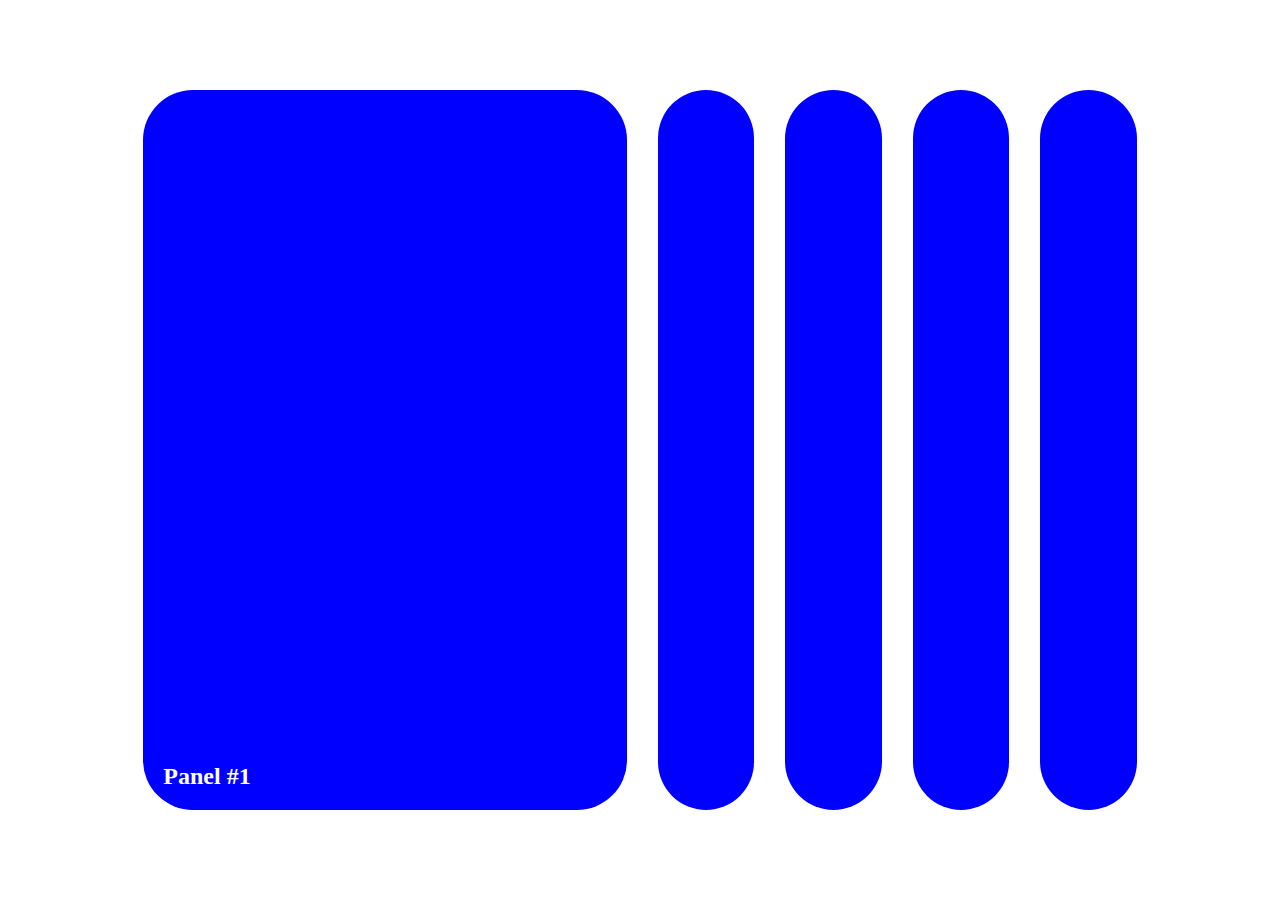
<file: 00-prueba/index.html>
<!DOCTYPE html>
<html lang="en">
<head>
    <meta charset="UTF-8">
    <meta name="viewport" content="width=device-width, initial-scale=1.0">
    <link rel="stylesheet" href="./css/style.css">
    <title>Document</title>
</head>
<body>
    <section class="container">
        <div class="panel active">
            <h3>Panel #1</h3>
        </div>
        <div class="panel">
            <h3>Panel #2</h3>
        </div>
        <div class="panel">
            <h3>Panel #3</h3>
        </div>
        <div class="panel">
            <h3>Panel #4</h3>
        </div>
        <div class="panel">
            <h3>Panel #5</h3>
        </div>
    </section>
</body>
<script src="./js/script.js"></script>
</html>
</file>
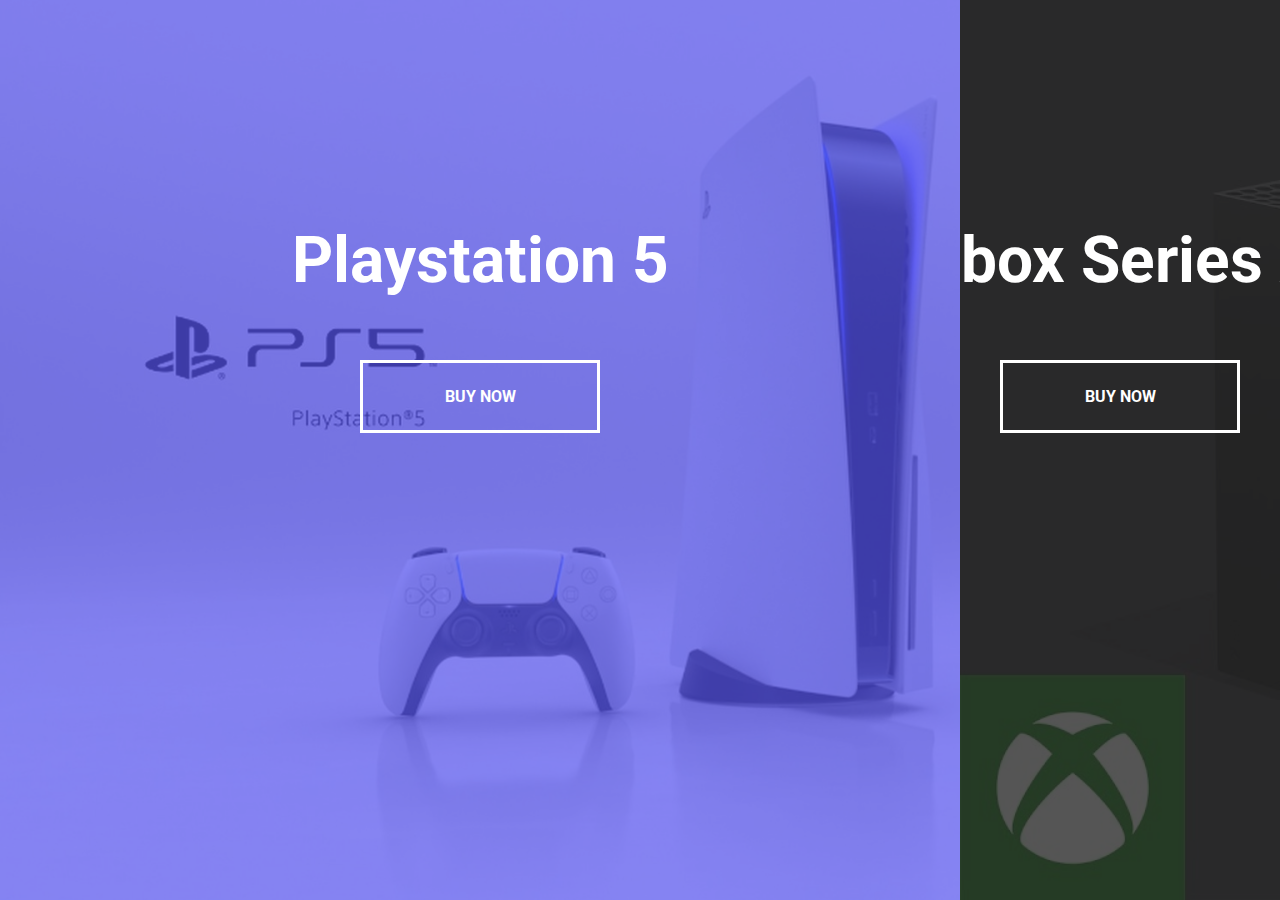
<file: 02-split-landing-page/index.html>
<!DOCTYPE html>
<html lang="en">
<head>
    <meta charset="UTF-8">
    <meta name="viewport" content="width=device-width, initial-scale=1.0">
    <link rel="stylesheet" href="./css/style.css">
    <title>Split Landing Page</title>
</head>
<body>
    <section class="container">
        <div class="split left">
            <h1>Playstation 5</h1>
            <a href="#" class="btn">Buy Now</a>
        </div>
        <div class="split right">
            <h1>Xbox Series X</h1>
            <a href="#" class="btn">Buy Now</a>
        </div>
    </section>
    
</body>
<script src="./js/script.js"></script>
</html>
</file>
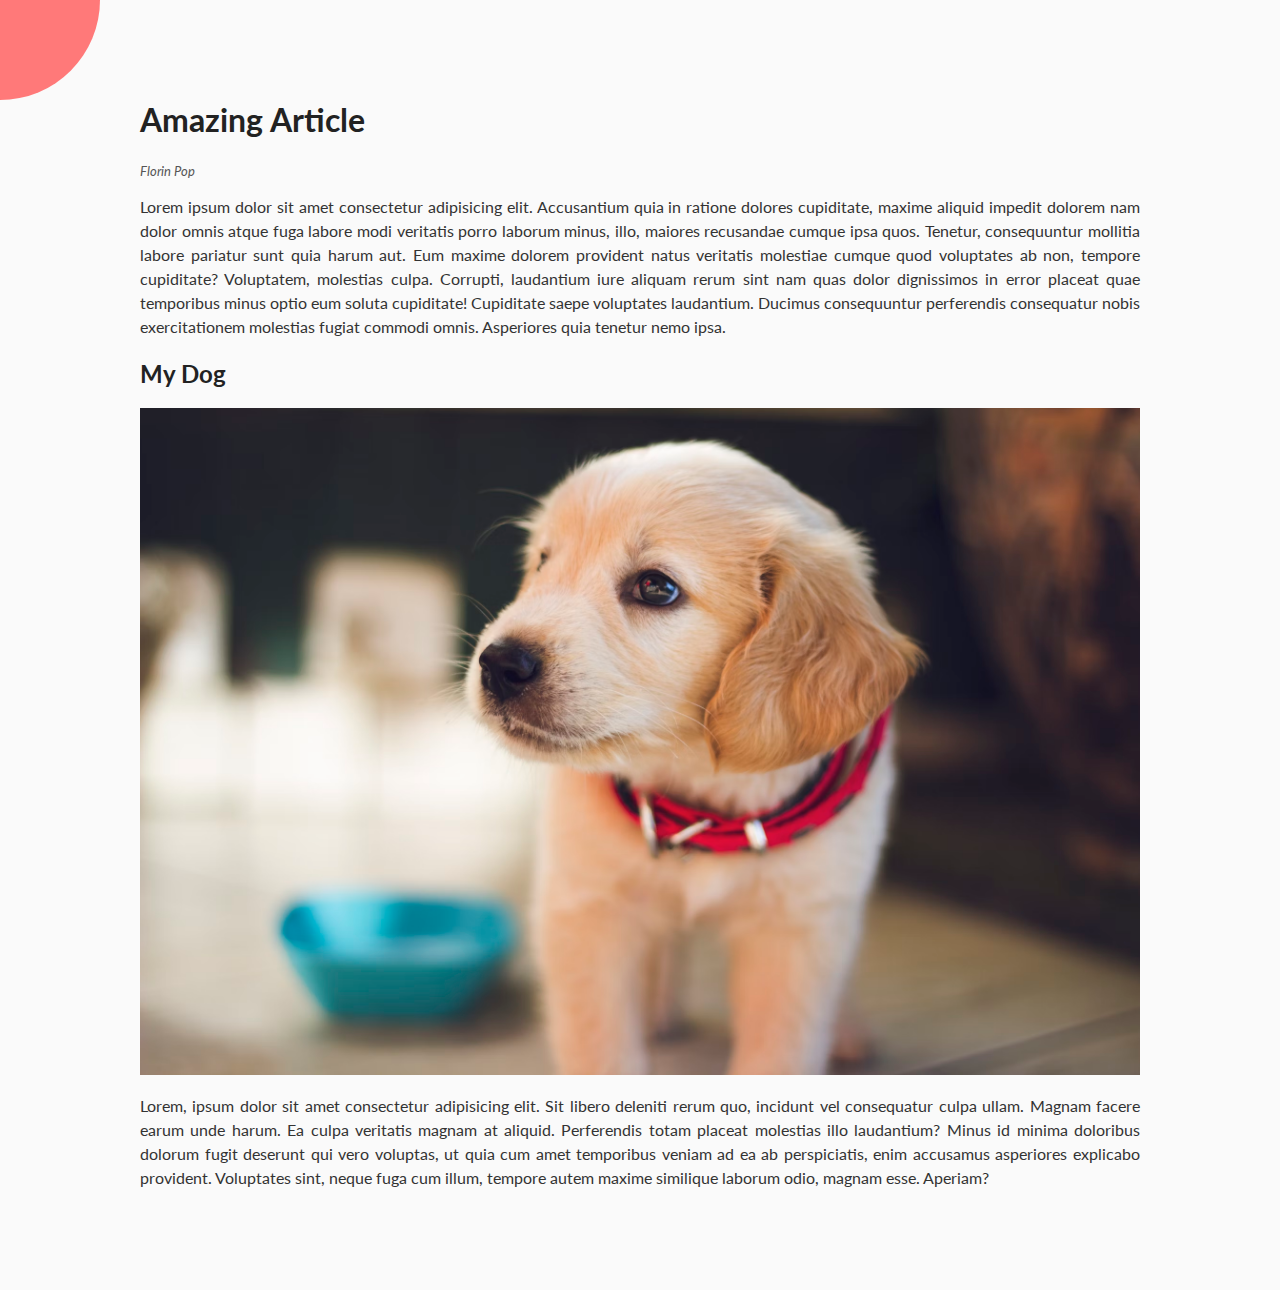
<file: 03-rotating-navigation-animation/index.html>
<!DOCTYPE html>
<html lang="es">
<head>
    <meta charset="UTF-8">
    <meta name="viewport" content="width=device-width, initial-scale=1.0">
    <link rel="stylesheet" href="https://cdnjs.cloudflare.com/ajax/libs/font-awesome/5.14.0/css/all.min.css" integrity="sha512-1PKOgIY59xJ8Co8+NE6FZ+LOAZKjy+KY8iq0G4B3CyeY6wYHN3yt9PW0XpSriVlkMXe40PTKnXrLnZ9+fkDaog==" crossorigin="anonymous" />
    <link rel="stylesheet" href="./css/style.css">
    <title>Rotating Navigation</title>
</head>
<body>
    <main class="container">
        
        <div class="circle-container">
            <div class="circle">
              <button id="close">
                <i class="fas fa-times"></i>
              </button>
              <button id="open">
                <i class="fas fa-bars"></i>
              </button>
            </div>
          </div>
        <section class="content">
            <h1>Amazing Article</h1>
            <small>Florin Pop</small>

            <p>Lorem ipsum dolor sit amet consectetur adipisicing elit. Accusantium quia in ratione dolores cupiditate, maxime aliquid impedit dolorem nam dolor omnis atque fuga labore modi veritatis porro laborum minus, illo, maiores recusandae cumque ipsa quos. Tenetur, consequuntur mollitia labore pariatur sunt quia harum aut. Eum maxime dolorem provident natus veritatis molestiae cumque quod voluptates ab non, tempore cupiditate? Voluptatem, molestias culpa. Corrupti, laudantium iure aliquam rerum sint nam quas dolor dignissimos in error placeat quae temporibus minus optio eum soluta cupiditate! Cupiditate saepe voluptates laudantium. Ducimus consequuntur perferendis consequatur nobis exercitationem molestias fugiat commodi omnis. Asperiores quia tenetur nemo ipsa.</p>

            <h2>My Dog</h2>
            <img src="./assets/photo.avif" alt="doggy">
            <p>Lorem, ipsum dolor sit amet consectetur adipisicing elit. Sit libero deleniti rerum quo, incidunt vel consequatur culpa ullam. Magnam facere earum unde harum. Ea culpa veritatis magnam at aliquid. Perferendis totam placeat molestias illo laudantium? Minus id minima doloribus dolorum fugit deserunt qui vero voluptas, ut quia cum amet temporibus veniam ad ea ab perspiciatis, enim accusamus asperiores explicabo provident. Voluptates sint, neque fuga cum illum, tempore autem maxime similique laborum odio, magnam esse. Aperiam?</p>
        </section>
      </main>
      <nav>
          <ul>
            <li><i class="fas fa-home"></i><a href="#"> Home</a></li>
            <li><i class="fas fa-user-alt"></i><a href="#"> About</a></li>
            <li><i class="fas fa-envelope"></i><a href="#"> Contact</a></li>
          </ul>
        </nav>
    
</body>
<script src="./js/script.js"></script>
</html>
</file>
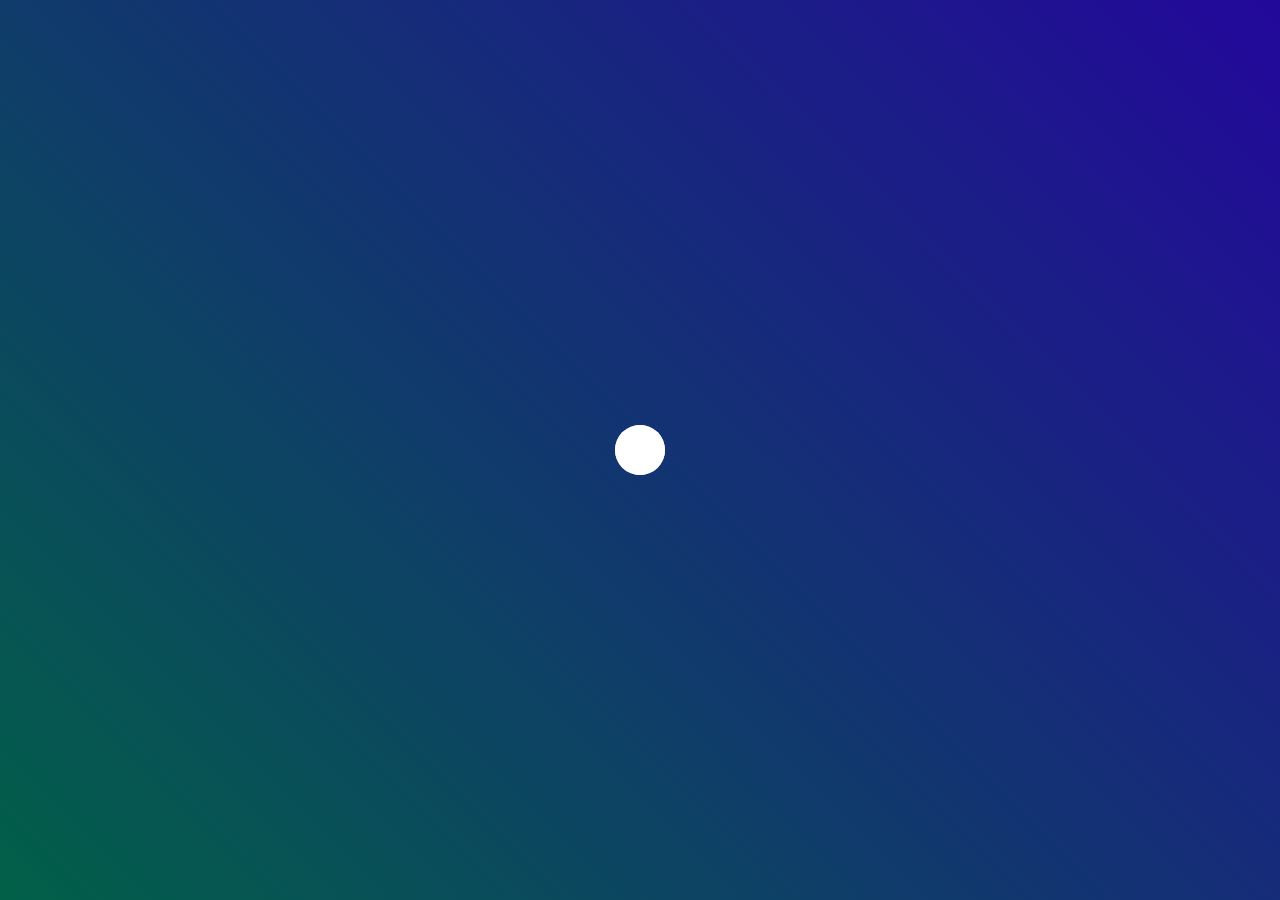
<file: 04-hidden-search/index.html>
<!DOCTYPE html>
<html lang="es">
<head>
    <meta charset="UTF-8">
    <meta name="viewport" content="width=device-width, initial-scale=1.0">
    <link rel="stylesheet" href="https://cdnjs.cloudflare.com/ajax/libs/font-awesome/5.14.0/css/all.min.css" integrity="sha512-1PKOgIY59xJ8Co8+NE6FZ+LOAZKjy+KY8iq0G4B3CyeY6wYHN3yt9PW0XpSriVlkMXe40PTKnXrLnZ9+fkDaog==" crossorigin="anonymous" />
    <link rel="stylesheet" href="./css/style.css">
    <title>Hidden Search</title>
</head>
<body>
    <div class="search">
        <input type="text" class="input" placeholder="Search..."> 
        <button class="btn">
            <i class="fas fa-search"></i>
        </button>
    </div>
    
</body>
<script src="./js/script.js"></script>
</html>
</file>
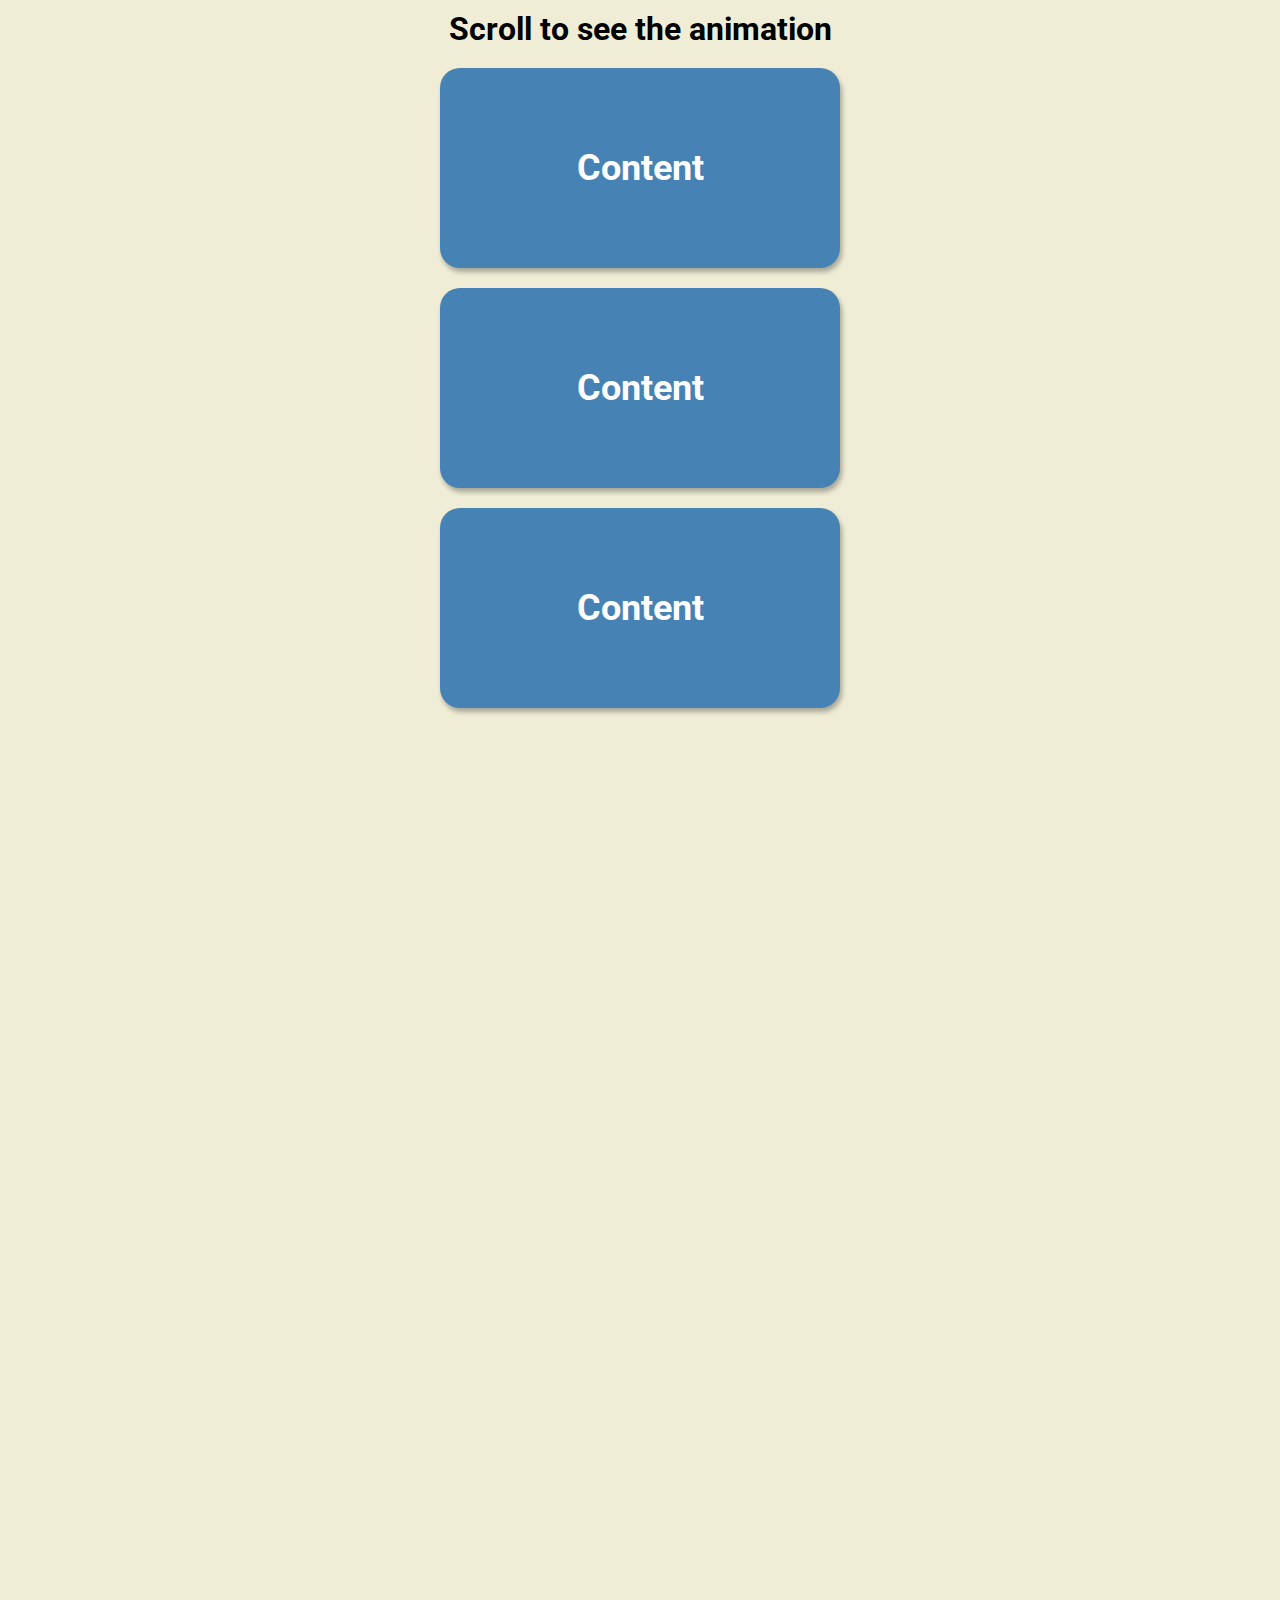
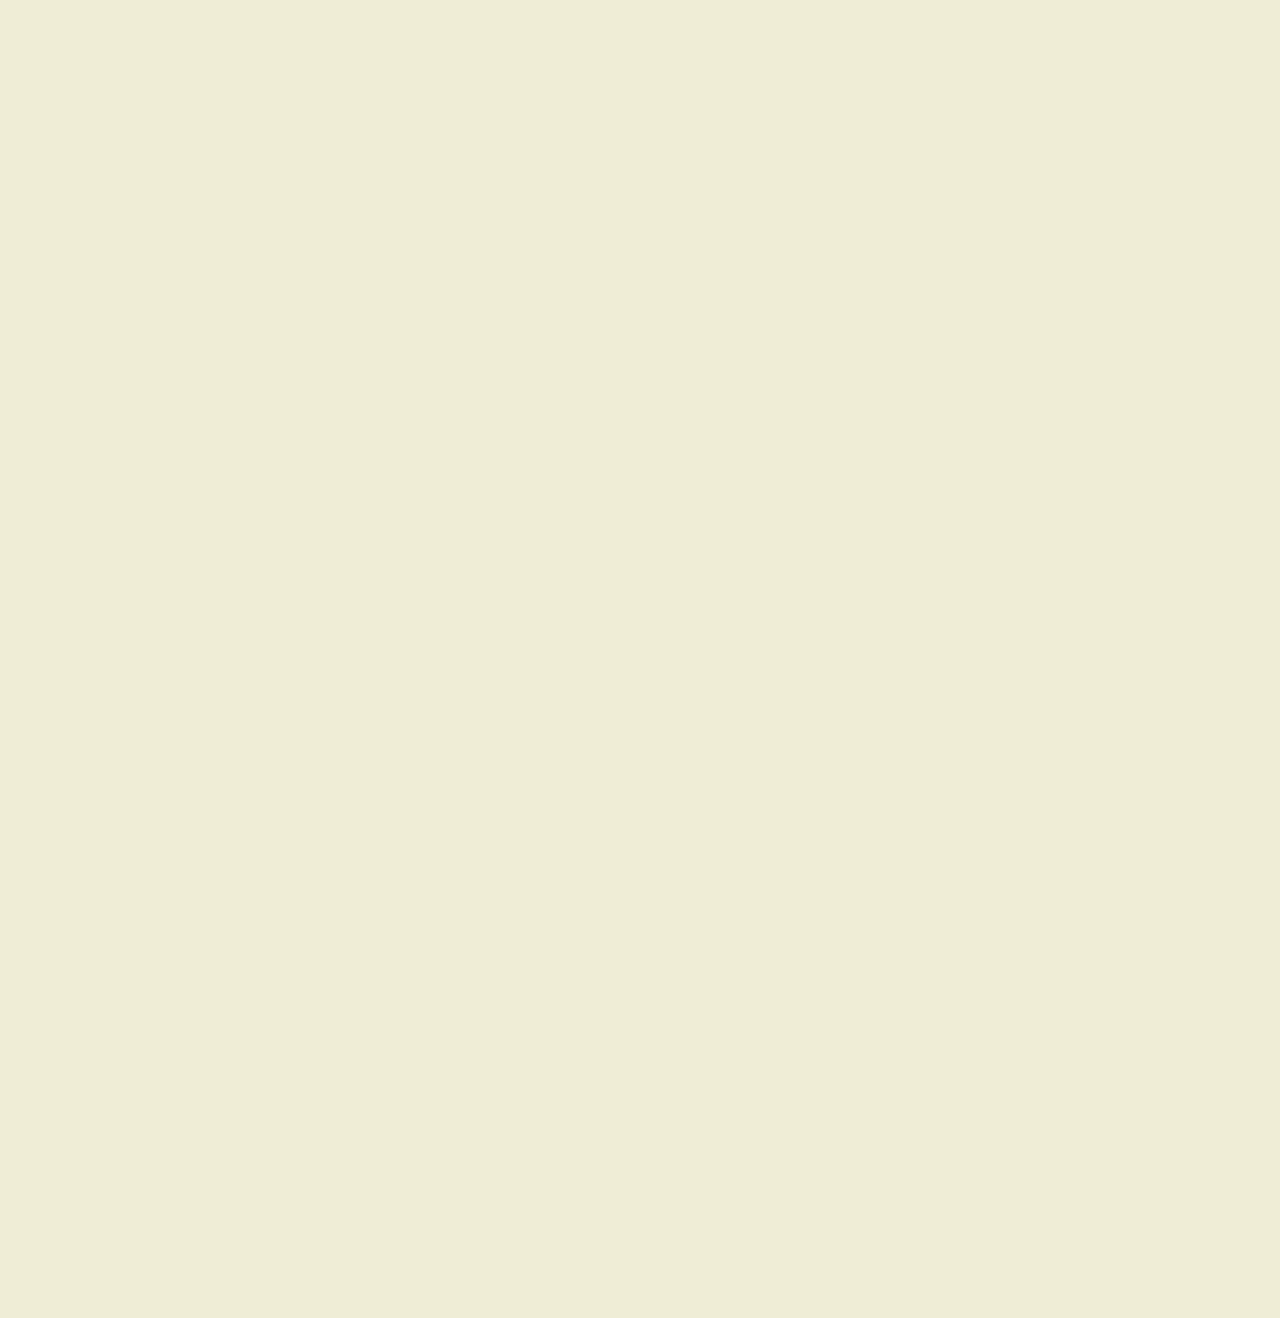
<file: 06-scroll-animation/index.html>
<!DOCTYPE html>
<html lang="en">
  <head>
    <meta charset="UTF-8" />
    <meta name="viewport" content="width=device-width, initial-scale=1.0" />
    <link rel="stylesheet" href="./css/style.css" />
    <title>Scroll Animation</title>
  </head>
  <body>
    <h1>Scroll to see the animation</h1>
    <div class="box"><h2>Content</h2></div>
    <div class="box"><h2>Content</h2></div>
    <div class="box"><h2>Content</h2></div>
    <div class="box"><h2>Content</h2></div>
    <div class="box"><h2>Content</h2></div>
    <div class="box"><h2>Content</h2></div>
    <div class="box"><h2>Content</h2></div>
    <div class="box"><h2>Content</h2></div>
    <div class="box"><h2>Content</h2></div>
    <div class="box"><h2>Content</h2></div>
    <div class="box"><h2>Content</h2></div>
    <div class="box"><h2>Content</h2></div>
    <div class="box"><h2>Content</h2></div>
    <script src="./js/script.js"></script>
  </body>
</html>
</file>
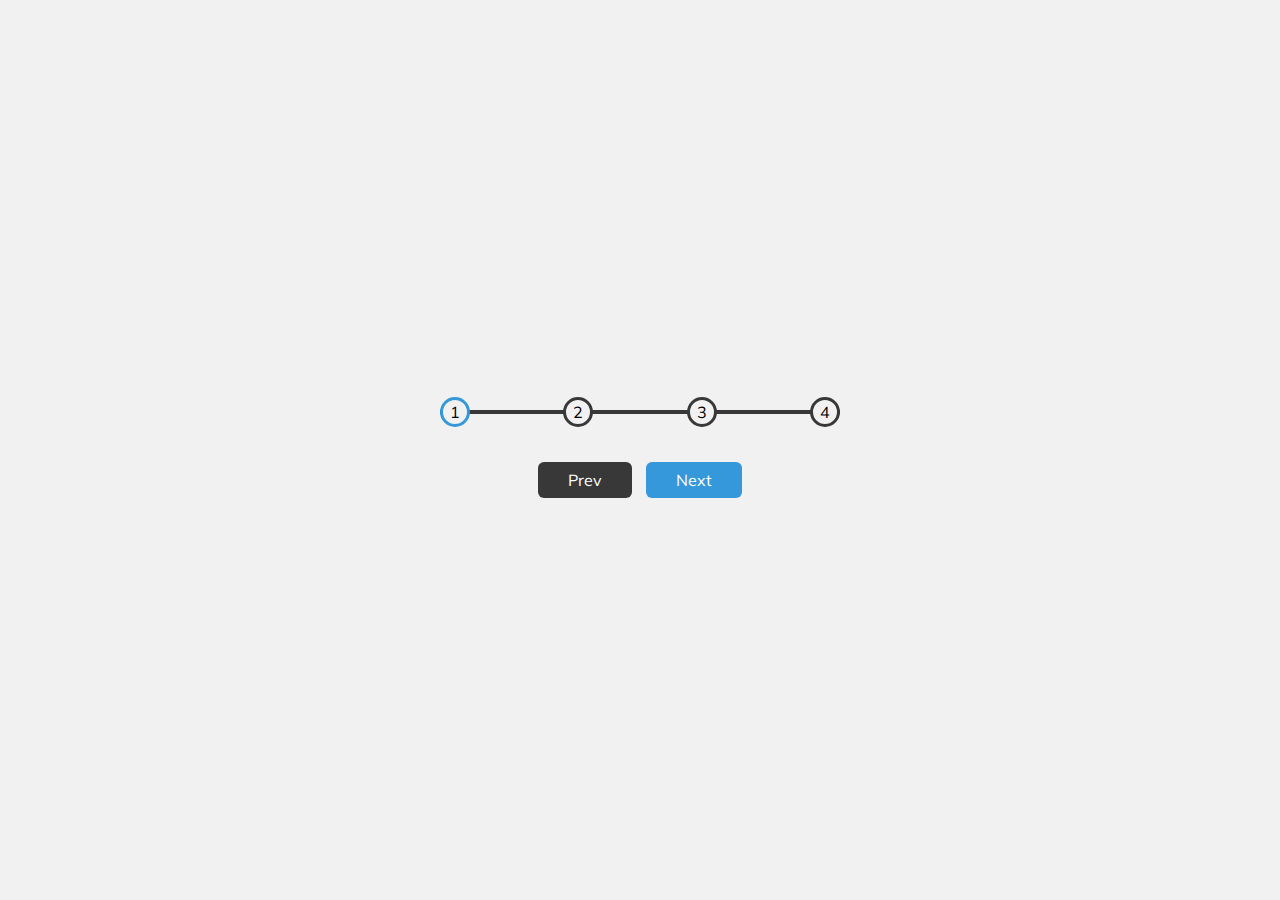
<file: 07-progress-steps/index.html>
<!DOCTYPE html>
<html lang="es">
<head>
    <meta charset="UTF-8">
    <meta name="viewport" content="width=device-width, initial-scale=1.0">
    <link rel="stylesheet" href="./css/style.css">
    <title></title>
</head>
<body>
    <div class="container">
        <div class="progress-container">
            <div class="progress" id="progress"></div>
            <div class="circle active">1</div>
            <div class="circle">2</div>
            <div class="circle">3</div>
            <div class="circle">4</div>
        </div>

        <button class="btn" id="prev" disabled>Prev</button>
        <button class="btn" id="next">Next</button>
    </div>
</body>
<script src="./js/script.js"></script>
</html>
</file>
<file: 00-prueba/css/style.css>
html{
    box-sizing: border-box;
}

*,
*::after,
*::before{
    box-sizing: inherit;
    margin: 0;
    padding: 0;
}

body{
    height: 100vh;
    display: flex;
    justify-content: center;
    align-items: center;
    overflow: hidden;
}

.container{
    width: 80vw;
    display: flex;

}

.container .panel{
    position: relative;
    background-size: cover;
    height: 80vh;
    display: flex;
    flex: 1;
    border-radius: 50px;
    background-color: blue;
    cursor: pointer;
    margin: 1.5%;
    transition: all 700ms ease-in-out;
}

.container .panel  h3{
    font-size: 1.5rem;
    color: #fff;
    position: absolute;
    bottom: 20px;
    left: 20px;
    opacity: 0;
}

.panel.active{
    flex: 5;
}

.panel.active h3{
    opacity: 1;
    transition: opacity .4s ease-in;
}
</file>
<file: 02-split-landing-page/css/style.css>
@import url('https://fonts.googleapis.com/css2?family=Roboto:wght@400;700&display=swap');

:root {
  --left-bg-color: rgba(87, 84, 236, 0.7);
  --right-bg-color: rgba(43, 43, 43, 0.8);
  --left-btn-hover-color: rgba(87, 84, 236, 1);
  --right-btn-hover-color: rgba(28, 122, 28, 1);
  --hover-width: 75%;
  --other-width: 25%;
  --speed: 1000ms;
}

html {
  box-sizing: border-box;
  margin: 0;
  padding: 0;
}

*,
*::after,
*::before {
  box-sizing: inherit;
  /* margin: 0; */
}

body {
  font-family: 'Roboto', sans-serif;
  height: 100vh;
  overflow: hidden;
  margin: 0;
}

h1{
  position: absolute;
  color: #fff;
  font-size: 4rem;
  left: 50%;
  top: 20%;
  transform: translateX(-50%);
  white-space: nowrap;

}

.container {
  position: relative;
  width: 100%;
  height: 100%;
  background: #333;
}

.split {
  position: absolute;
  width: 50%;
  height: 100%;
  overflow: hidden;
}

.split.left {
  left: 0;
  background-image: url("../assets/ps.jpg");
  background-size: cover;
  background-repeat: no-repeat;
}

.split.left::before {
  content: '';
  position: absolute;
  width: 100%;
  height: 100%;
  background-color: var(--left-bg-color);
}


.split.right {
  right: 0;
  background-image: url("../assets/xbox.jpg");
  background-size: cover;
  background-repeat: no-repeat;

}

.split.right::before {
  content: '';
  position: absolute;
  width: 100%;
  height: 100%;
  background-color: var(--right-bg-color);
}

.btn {
  position: absolute;
  display: flex;
  justify-content: center;
  align-items: center;
  width: 15rem;
  padding: 1.5rem;
  font-weight: bold;
  font-size: 1rem;
  left: 50%;
  top: 40%;
  color: #fff;
  text-decoration: none;
  text-transform: uppercase;
  border: medium solid #fff;
  transform: translateX(-50%);
}

.split.right .btn:hover{
  background-color: var(--right-btn-hover-color);
  border-color: var(--right-btn-hover-color);
}

.split.left .btn:hover{
  background-color: var(--left-btn-hover-color);
  border-color: var(--left-btn-hover-color);
}

.split.right,
.split.left,
.split.right::before,
.split.left::before {
  transition: all var(--speed) ease-in-out;
}

.hover-left .left {
  width: var(--hover-width);
}

.hover-left .right {
  width: var(--other-width);
}

.hover-right .right {
  width: var(--hover-width);
}

.hover-right .left {
  width: var(--other-width);
}

@media (max-width: 800px) {
  h1 {
    font-size: 2rem;
    top: 30%;
  }

  .btn {
    padding: 1.2rem;
    width: 12rem;
  }
}
</file>
<file: 03-rotating-navigation-animation/css/style.css>
@import url('https://fonts.googleapis.com/css?family=Lato&display=swap');

html {
    box-sizing: border-box;
    /* margin: 0; */
    /* padding: 0; */
}

*,
*::after,
*::before {
    box-sizing: inherit;
    /* margin: 0; */
    /* padding: 0; */
}

body {
    font-family: 'Lato', sans-serif;
    background-color: #333;
    color: #222;
    overflow-x: hidden;
    margin: 0;
}

.container {
    width: 100vw;
    min-height: 100vh;
    padding: 50px;
    transform-origin: top left;
    background-color: #fafafa;
    transition: transform 0.5s linear;
}

.container.show-nav {
    transform: rotate(-20deg);
  }
  

.content img {
    max-width: 100%;
}

.content {
    max-width: 1000px;
    margin: 50px auto;
}

.content small {
    color: #555;
    font-style: italic;
}

.content p {
    color: #333;
    line-height: 1.5;
    text-align: justify;
}

.circle-container {
    position: fixed;
    top: -100px;
    left: -100px;
}

.circle {
    position: relative;
    background-color: #ff7979;
    border-radius: 50%;
    width: 200px;
    height: 200px;
    transition: transform 0.5s linear;
}

.container.show-nav .circle {
    transform: rotate(-70deg);
  }
  
.circle button{
    cursor: pointer;
    position: absolute;
    top: 50%;
    left: 50%;
    height: 100px;
    background: transparent;
    border: 0;
    font-size: 26px;
    color: #fff;
}

.circle button:focus {
    outline: none;
  }

  .circle button#open {
    left: 60%;
  }

  .circle button#close {
    top: 60%;
    transform: rotate(90deg);
    transform-origin: top left;
  }

  .container.show-nav + nav li {
    transform: translateX(0);
    transition-delay: 0.3s;
  }

  nav{
    position: fixed;
    bottom: 40px;
    left: 0;
    z-index: 100;
  }

  nav ul {
    list-style-type: none;
    padding-left: 30px;
  }

  nav ul li {
    text-transform: uppercase;
    color: #fff;
    margin: 40px 0;
    transform: translateX(-100%);
    transition: transform 0.4s ease-in;
  }

  nav ul li i {
    font-size: 20px;
    margin-right: 10px;
  }

  nav ul li + li {
    margin-left: 15px;
    transform: translateX(-150%);
  }

  nav ul li + li + li {
    margin-left: 30px;
    transform: translateX(-200%);
  }

  nav a{
    color: #fafafa;
    text-decoration: none;
    transition: all 0.5s;
  }

  nav a:hover {
    color: #FF7979;
    font-weight: bold;
  }
</file>
<file: 04-hidden-search/css/style.css>
@import url('https://fonts.googleapis.com/css2?family=Roboto:wght@400;700&display=swap');

html{
    box-sizing: border-box;
}

*,
*::after,
*::before{
    box-sizing: inherit;
    margin: 0;
    padding: 0%;
}

body{
    background-image: linear-gradient(45deg, #026048, #23089b);
    font-family: 'Roboto', sans-serif;
    display: flex;
    justify-content: center;
    align-items: center;
    height: 100vh;
    overflow: hidden;
    /* margin: 0; */
}

.search{
    position: relative;
    height: 50px;
}

.search .input{
    background-color: #fff;
    border: 0;
    font-size: 18px;
    padding: 15px;
    height: 50px;
    width: 50px;
    border-radius: 50px;
    transition: width .3s ease;
}

.btn{
    background-color: #fff;
    border: 0;
    cursor: pointer;
    position: absolute;
    top: 0;
    left: 0;
    height: 50px;
    width: 50px;
    border-radius: 50px;
    transition: transform 0.3s ease;
}

.btn:focus,
.input:focus {
  outline: none;
}

.search.active .input{
    width: 250px;
}

.search.active .btn{
    transform: translateX(198px);
}

.
</file>
<file: 06-scroll-animation/css/style.css>
@import url('https://fonts.googleapis.com/css2?family=Roboto:wght@400;700&display=swap');

html {
    box-sizing: border-box;

}

*,
*::after,
*::before {
    box-sizing: inherit;
    margin: 0;
    padding: 0;
}

body {
    background-color: #efedd6;
    font-family: 'Roboto', sans-serif;
    display: flex;
    flex-direction: column;
    justify-content: center;
    align-items: center;
    width: 100vw;
}

h1{
    margin: 10px;
    
}

.box {
    width: 400px;
    height: 200px;
    background-color: steelblue;
    margin: 10px;
    border-radius: 20px;
    color: #fff;
    font-size: 1.5rem;
    display: flex;
    justify-content: center;
    align-items: center;
    box-shadow: 2px 4px 5px rgba(0, 0, 0, 0.3);
    transform: translateX(400%);
    transition: transform 0.4s ease;
}

.box:nth-of-type(even) {
    transform: translateX(-400%);
  }

  .box.show {
    transform: translateX(0);
  }
</file>
<file: 07-progress-steps/css/style.css>
@import url('https://fonts.googleapis.com/css?family=Muli&display=swap');

:root {
  --line-border-fill: #3498db;
  --line-border-empty: #383838;

}

html{
    box-sizing: border-box;
}

*,
*::after,
*::before{
    box-sizing: inherit;
    /* margin: 0%; */
    /* padding: 0%; */
}

body{
    background-color: #f1f1f1;
    font-family: 'Muli', sans-serif;
    display: flex;
    justify-content: center;
    align-items: center;
    height: 100vh;
    overflow: hidden;
    margin: 0%;
}

.container{
    text-align: center;
}

.progress-container{
    /* background-color: #3498db; */
    display: flex;
    justify-content: space-between;
    position: relative;
    margin-bottom: 30px;
    max-width: 100%;
    width: 400px;
}

.progress-container::before{
    content: "";
    background-color: var(--line-border-empty);
    position: absolute;
    transform: translateY(-50%);
    top: 50%;
    left: 0;
    height: 4px;
    width: 100%;
    z-index: -1;
}

.progress{
    background-color: var(--line-border-fill);
    position: absolute;
    transform: translateY(-50%);
    top: 50%;
    left: 0;
    height: 4px;
    width: 0%;
    z-index: -1;
    transition: 0.4s ease;
}

.circle{
    background-color: #f1f1f1;
    /* color: #e2e2e2; */
    border-radius: 50%;
    height: 30px;
    width: 30px;
    display: flex;
    justify-content: center;
    align-items: center;
    border: 3px solid var(--line-border-empty);
    transition: 0.4s ease;
}

.circle.active {
    border-color: var(--line-border-fill);
  }

.btn{
    background-color: var(--line-border-fill);
    color: #fff;
    border: 0;
    border-radius: 6px;
    cursor: pointer;
    font-family: inherit;
    font-size: 1rem;
    /* font-size: 14px; */
    padding: 8px 30px;
    margin: 5px;
}

.btn:active {
    transform: scale(0.98);
  }

  .btn:focus {
    outline: 0;
  }

  .btn:disabled {
    background-color: var(--line-border-empty);
    cursor: not-allowed;
  }
</file>
